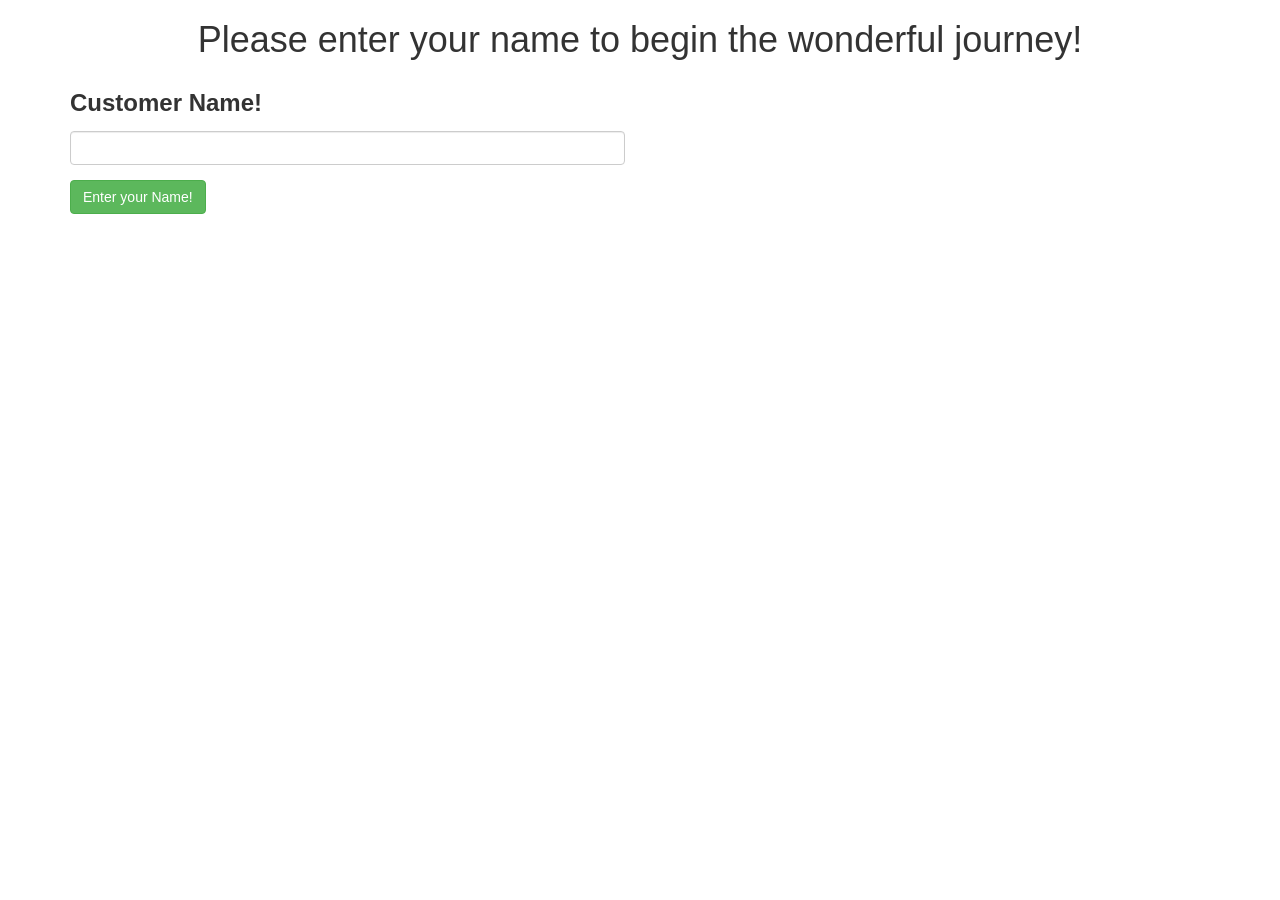
<file: index.html>
<!DOCTYPE html>
<html>
  <head>
    <link rel="stylesheet" href="css/styles.css" media="screen">
    <link rel="stylesheet" href="https://maxcdn.bootstrapcdn.com/bootstrap/3.3.6/css/bootstrap.min.css" integrity="sha384-1q8mTJOASx8j1Au+a5WDVnPi2lkFfwwEAa8hDDdjZlpLegxhjVME1fgjWPGmkzs7" crossorigin="anonymous">
    <script src="js/jquery-1.12.0.js"></script>
    <script src="js/scripts.js"></script>
    <title>Pizza is the opiate of the masses!</title>
  </head>
  <body>
    <h1>Please enter your name to begin the wonderful journey!</h1>
    <div class="container">
      <div class="row">
        <div class="col-sm-6">
          <form id="users">
            <div class="form-group">
              <h3><label for="formGroupExampleInput">Customer Name!</label></h3>
              <input type="text" class="form-control" id="customer">
            </div>
            </div>
          </div>
          </form>
        <form id="question">
          <button id="name-select" type="submit" class="btn btn-success">Enter your Name!</button>
        </form><br>
        <h1 id="print"></h1>
        <form id="size">
          <h4 id="hidden1"><label for="pizzasize">What size of Pizza would you like to purchase?</label>
          <select id="pizzasize">
            <option value="Trifling">Trifling</option>
            <option value="Picayune">Picayune</option>
            <option value="Abhorrent">Abhorrent</option>
            <option value="Brobdingnagian">Brobdingnagian</option>
          </select></h4>
          <button id="confirma" type="submit" class="btn btn-info">Confirm Pizza Size! </button>
        </form>
        <form id="toppings">
          <h4 id ="hidden2"><label for="pizzatoppings">What toppings would you like on your Pizza?</label>
          <select id="pizzatoppings">
            <option value="Atari">Copies of Atari's ET game that was released in 1982</option>
            <option value="Tears">The tears of windows vista users</option>
            <option value="Bento">Bento box leftovers from all the rom com animes</option>
            <option value="Cheese">Cheese</option>
            <option value="Choice">Something not pizza. Our chef is really good and wants to branch out. You can just choose whatever you want, we are not judging. Expect Bill he judges.</option>
            <option value="Kale">Kale (Everybody loves Kale!)</option>
          </select></h4>
          <button id="toppconfirm" type="submit" class="btn btn-primary">Confirm toppings </button>
        </form>
      </form>
      <h1 id="customern"></h1>
      <h3 id="pizzat"></h3>
      <h4 id="toppingt"></h3>
      <h2 id="finalcost"></h2>
      <form id="confirmation">
        <button id="confirm1" type="submit" class="btn">Confirm Order!</button>
      </form><br>
      <h1 id="winning">Your Pizza is on the way!</h1>
    </div>
  </body>
</html>
</file>
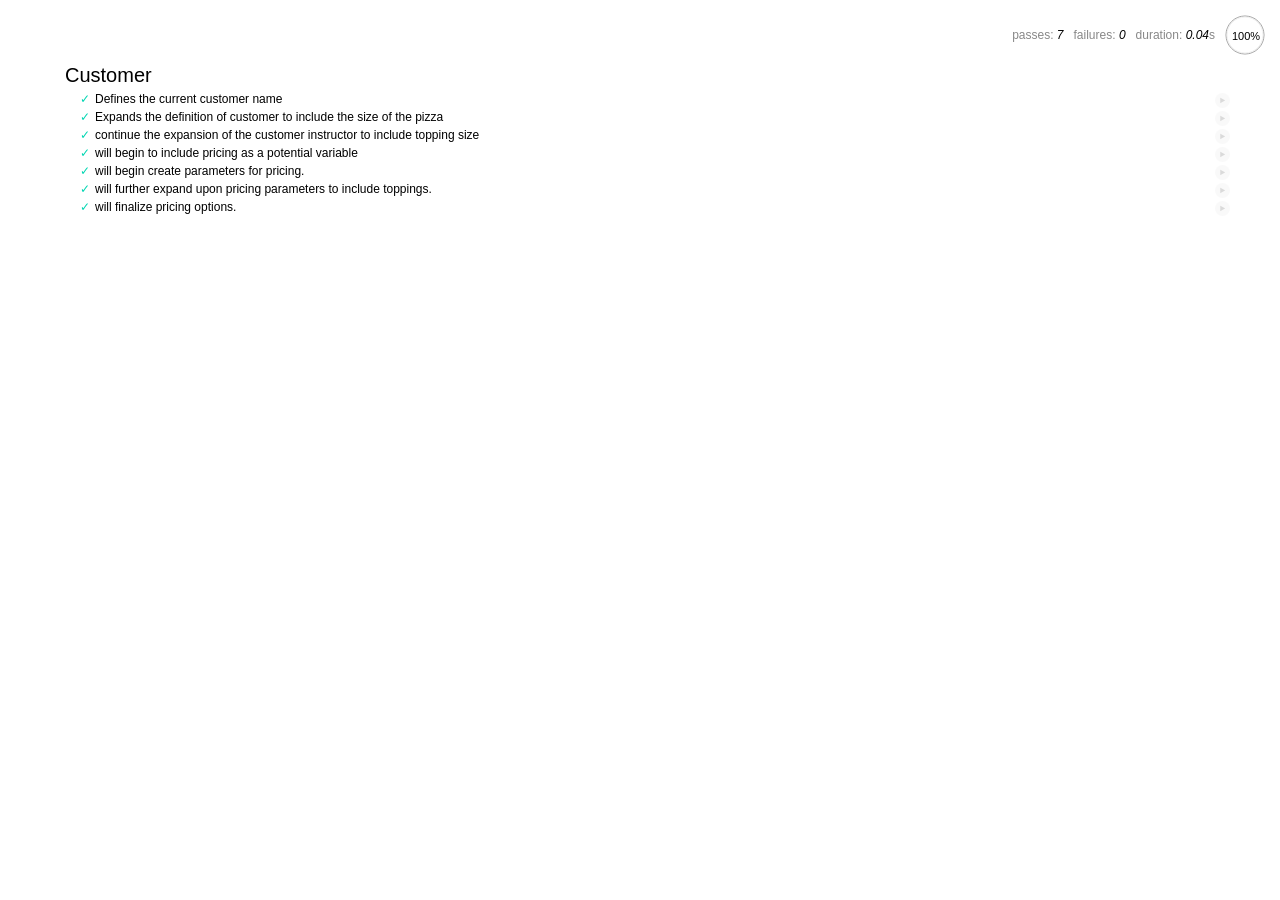
<file: spec/spec-runner.html>
<html>
<head>
  <title>Mocha spec runner</title>
  <link rel="stylesheet" href="mocha.css">
</head>
<body>
  <div id="mocha"></div>
  <script src="../js/jquery-1.12.0.js"></script>
  <script src="../js/scripts.js"></script>
  <script src="mocha.js"></script>
  <script src="chai.js"></script>
  <script>mocha.setup('bdd');</script>
  <script src="specs.js"></script>
  <script>
    expect = chai.expect;
    mocha.checkLeaks();
    mocha.globals(['jQuery']);
    mocha.run();
  </script>
</body>
</html>
</file>
<file: css/styles.css>
#print {
  text-align: left;
}
h1 {
  text-align: center;
}
#dishonor {
  display: none;
}
#winning{
  display: none;
}
li {
  float: center;
}
#size{
  display: none;
}
#toppings{
  display: none;
}
#confirmation{
  display: none;
}
</file>
<file: spec/mocha.css>
@charset "utf-8";

body {
  margin:0;
}

#mocha {
  font: 20px/1.5 "Helvetica Neue", Helvetica, Arial, sans-serif;
  margin: 60px 50px;
}

#mocha ul,
#mocha li {
  margin: 0;
  padding: 0;
}

#mocha ul {
  list-style: none;
}

#mocha h1,
#mocha h2 {
  margin: 0;
}

#mocha h1 {
  margin-top: 15px;
  font-size: 1em;
  font-weight: 200;
}

#mocha h1 a {
  text-decoration: none;
  color: inherit;
}

#mocha h1 a:hover {
  text-decoration: underline;
}

#mocha .suite .suite h1 {
  margin-top: 0;
  font-size: .8em;
}

#mocha .hidden {
  display: none;
}

#mocha h2 {
  font-size: 12px;
  font-weight: normal;
  cursor: pointer;
}

#mocha .suite {
  margin-left: 15px;
}

#mocha .test {
  margin-left: 15px;
  overflow: hidden;
}

#mocha .test.pending:hover h2::after {
  content: '(pending)';
  font-family: arial, sans-serif;
}

#mocha .test.pass.medium .duration {
  background: #c09853;
}

#mocha .test.pass.slow .duration {
  background: #b94a48;
}

#mocha .test.pass::before {
  content: '✓';
  font-size: 12px;
  display: block;
  float: left;
  margin-right: 5px;
  color: #00d6b2;
}

#mocha .test.pass .duration {
  font-size: 9px;
  margin-left: 5px;
  padding: 2px 5px;
  color: #fff;
  -webkit-box-shadow: inset 0 1px 1px rgba(0,0,0,.2);
  -moz-box-shadow: inset 0 1px 1px rgba(0,0,0,.2);
  box-shadow: inset 0 1px 1px rgba(0,0,0,.2);
  -webkit-border-radius: 5px;
  -moz-border-radius: 5px;
  -ms-border-radius: 5px;
  -o-border-radius: 5px;
  border-radius: 5px;
}

#mocha .test.pass.fast .duration {
  display: none;
}

#mocha .test.pending {
  color: #0b97c4;
}

#mocha .test.pending::before {
  content: '◦';
  color: #0b97c4;
}

#mocha .test.fail {
  color: #c00;
}

#mocha .test.fail pre {
  color: black;
}

#mocha .test.fail::before {
  content: '✖';
  font-size: 12px;
  display: block;
  float: left;
  margin-right: 5px;
  color: #c00;
}

#mocha .test pre.error {
  color: #c00;
  max-height: 300px;
  overflow: auto;
}

#mocha .test .html-error {
  overflow: auto;
  color: black;
  line-height: 1.5;
  display: block;
  float: left;
  clear: left;
  font: 12px/1.5 monaco, monospace;
  margin: 5px;
  padding: 15px;
  border: 1px solid #eee;
  max-width: 85%; /*(1)*/
  max-width: calc(100% - 42px); /*(2)*/
  max-height: 300px;
  word-wrap: break-word;
  border-bottom-color: #ddd;
  -webkit-border-radius: 3px;
  -webkit-box-shadow: 0 1px 3px #eee;
  -moz-border-radius: 3px;
  -moz-box-shadow: 0 1px 3px #eee;
  border-radius: 3px;
}

#mocha .test .html-error pre.error {
  border: none;
  -webkit-border-radius: none;
  -webkit-box-shadow: none;
  -moz-border-radius: none;
  -moz-box-shadow: none;
  padding: 0;
  margin: 0;
  margin-top: 18px;
  max-height: none;
}

/**
 * (1): approximate for browsers not supporting calc
 * (2): 42 = 2*15 + 2*10 + 2*1 (padding + margin + border)
 *      ^^ seriously
 */
#mocha .test pre {
  display: block;
  float: left;
  clear: left;
  font: 12px/1.5 monaco, monospace;
  margin: 5px;
  padding: 15px;
  border: 1px solid #eee;
  max-width: 85%; /*(1)*/
  max-width: calc(100% - 42px); /*(2)*/
  word-wrap: break-word;
  border-bottom-color: #ddd;
  -webkit-border-radius: 3px;
  -webkit-box-shadow: 0 1px 3px #eee;
  -moz-border-radius: 3px;
  -moz-box-shadow: 0 1px 3px #eee;
  border-radius: 3px;
}

#mocha .test h2 {
  position: relative;
}

#mocha .test a.replay {
  position: absolute;
  top: 3px;
  right: 0;
  text-decoration: none;
  vertical-align: middle;
  display: block;
  width: 15px;
  height: 15px;
  line-height: 15px;
  text-align: center;
  background: #eee;
  font-size: 15px;
  -moz-border-radius: 15px;
  border-radius: 15px;
  -webkit-transition: opacity 200ms;
  -moz-transition: opacity 200ms;
  transition: opacity 200ms;
  opacity: 0.3;
  color: #888;
}

#mocha .test:hover a.replay {
  opacity: 1;
}

#mocha-report.pass .test.fail {
  display: none;
}

#mocha-report.fail .test.pass {
  display: none;
}

#mocha-report.pending .test.pass,
#mocha-report.pending .test.fail {
  display: none;
}
#mocha-report.pending .test.pass.pending {
  display: block;
}

#mocha-error {
  color: #c00;
  font-size: 1.5em;
  font-weight: 100;
  letter-spacing: 1px;
}

#mocha-stats {
  position: fixed;
  top: 15px;
  right: 10px;
  font-size: 12px;
  margin: 0;
  color: #888;
  z-index: 1;
}

#mocha-stats .progress {
  float: right;
  padding-top: 0;
}

#mocha-stats em {
  color: black;
}

#mocha-stats a {
  text-decoration: none;
  color: inherit;
}

#mocha-stats a:hover {
  border-bottom: 1px solid #eee;
}

#mocha-stats li {
  display: inline-block;
  margin: 0 5px;
  list-style: none;
  padding-top: 11px;
}

#mocha-stats canvas {
  width: 40px;
  height: 40px;
}

#mocha code .comment { color: #ddd; }
#mocha code .init { color: #2f6fad; }
#mocha code .string { color: #5890ad; }
#mocha code .keyword { color: #8a6343; }
#mocha code .number { color: #2f6fad; }

@media screen and (max-device-width: 480px) {
  #mocha {
    margin: 60px 0px;
  }

  #mocha #stats {
    position: absolute;
  }
}
</file>
